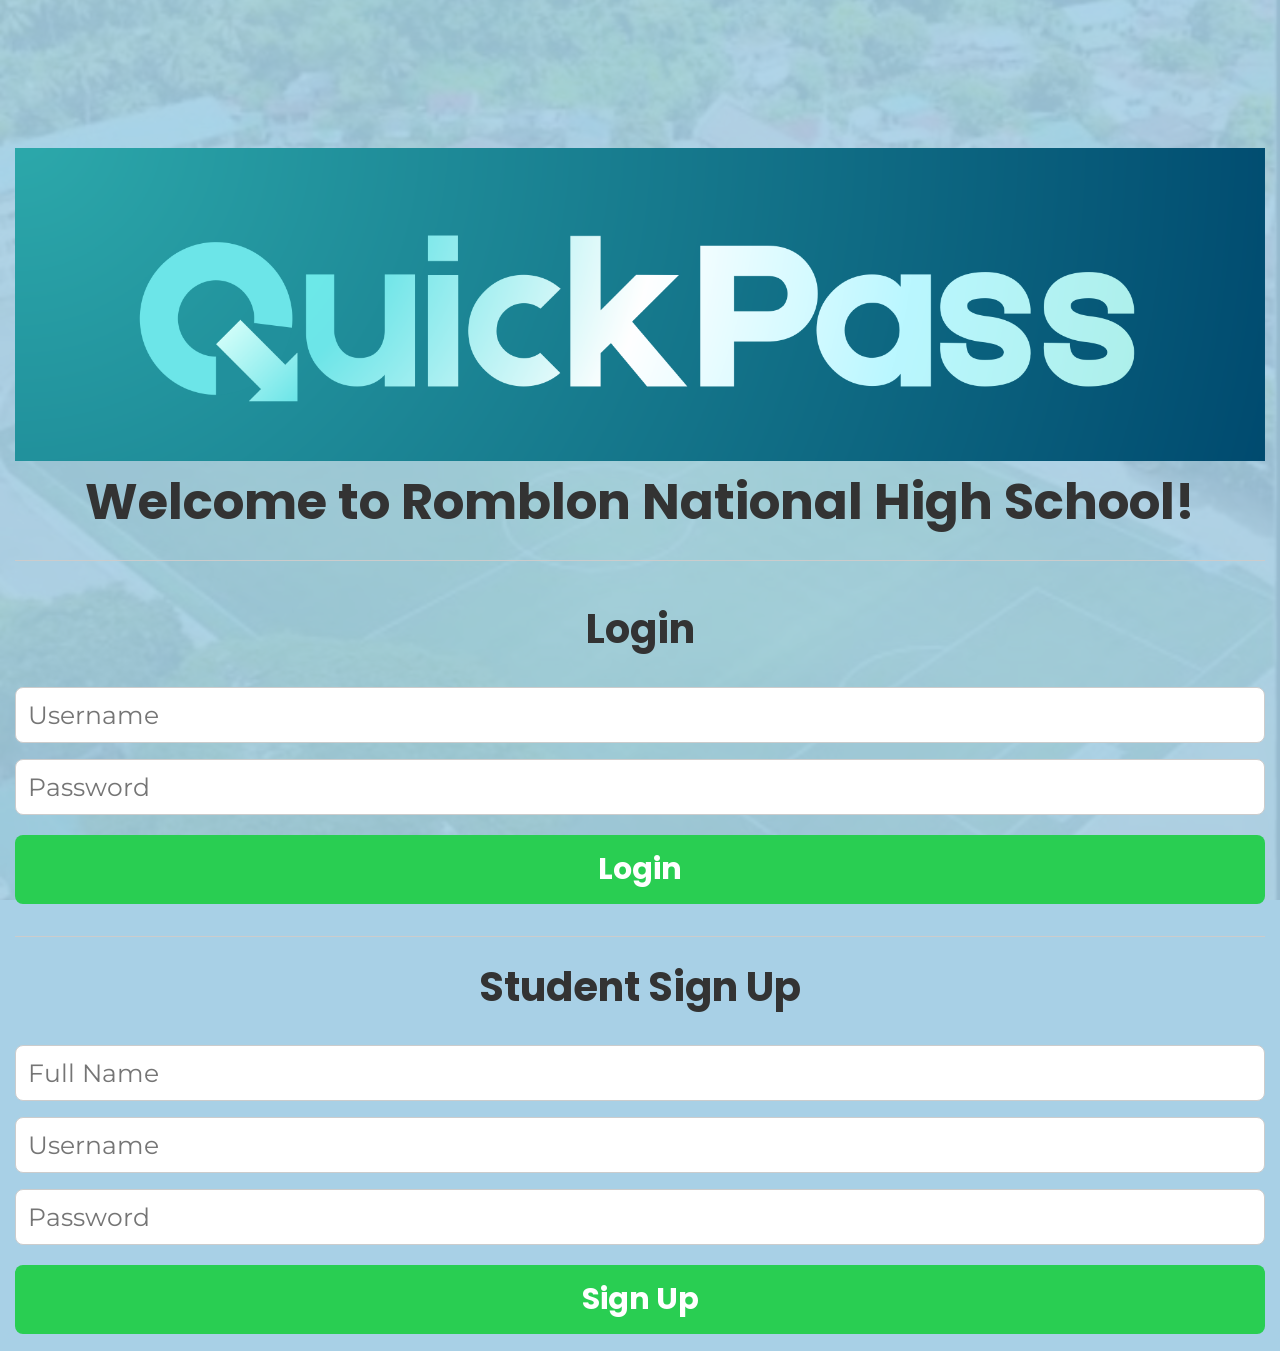
<file: index.html>
<!DOCTYPE html>
<html>
<head>
    <link href="https://fonts.googleapis.com/css2?family=Montserrat:wght@400;600&family=Poppins:wght@400;600&display=swap" rel="stylesheet">
    <title>Student Portal Login</title>
    <style>
        /* Reset default styles */
        * {
            box-sizing: border-box;
            margin: 0;
            padding: 0;
            font-family: Arial, sans-serif;
        }

        body {
            font-family: 'Poppins', 'Montserrat', sans-serif;
            min-height: 100vh;
            display: flex;
            justify-content: center;
            align-items: center;
            background-color: #a8d0e6; /* pastel blue */
            position: relative;
        }

        /* Background photo overlay on the body */
        body::before {
            content: "";
            position: absolute;
            top: 0;
            left: 0;
            width: 100%;
            height: 100%;
            background-image: url('fieldbg.jpg'); /* replace with your photo */
            background-size: cover;
            background-position: center;
            opacity: 0.1; /* very low opacity */
            z-index: 0;
        }

        .container {
            position: absolute;
            padding-inline: 15px;
            top: 130px;
            align-items: center;
            
        }

        h1 {text-align: center;
            color: #333;
            font-size: 50px;
            font-family: 'Poppins', sans-serif;

        }
        
        h2 {
            text-align: center;
            margin-bottom: 20px;
            color: #333;
            font-size: 40px;
            font-family: 'Poppins', sans-serif;
        }

        input {
            width: 100%;
            padding: 12px;
            margin: 8px 0;
            border: 1px solid #ccc;
            border-radius: 8px;
            font-size: 25px;
            font-family: 'Montserrat', sans-serif;
        }

        button {
            font-size: 30px;
            font-family: 'Poppins', sans-serif;
            width: 100%;
            padding: 12px;
            margin: 12px 0;
            border: none;
            border-radius: 8px;
            background-color: #29ce52;
            color: white;
            font-weight: bold;
            cursor: pointer;
            transition: background-color 0.3s ease;
        }

        button:hover {
            background-color: #1d5752;
        }

        p {
            text-align: center;
            color: red;
            font-size: 20px;
            margin-top: 5px;
        }

        hr {
            margin: 20px 0;
            border: none;
            border-top: 1px solid #ccc;
        }
    </style>
</head>
<body>
<div class="container">
    <br><img src="QP_TM.png" alt="School Logo" style="max-width: 100%;
    height: auto;"><br>
    <h1>
        Welcome to Romblon National High School!<hr></h1><br>
    <h2>Login</h2>
    <input type="text" id="username" placeholder="Username">
    <input type="password" id="password" placeholder="Password">
    <button onclick="login()">Login</button>
    <p id="error"></p>

    <hr>

    <h2>Student Sign Up</h2>
    <input type="text" id="signupName" placeholder="Full Name">
    <input type="text" id="signupUsername" placeholder="Username">
    <input type="password" id="signupPassword" placeholder="Password">
    <button onclick="signup()">Sign Up</button>
    <p id="signupError"></p>
    <p id="signupSuccess"></p>
</div>

<script src="script.js"></script>
</body>
</html>
</file>
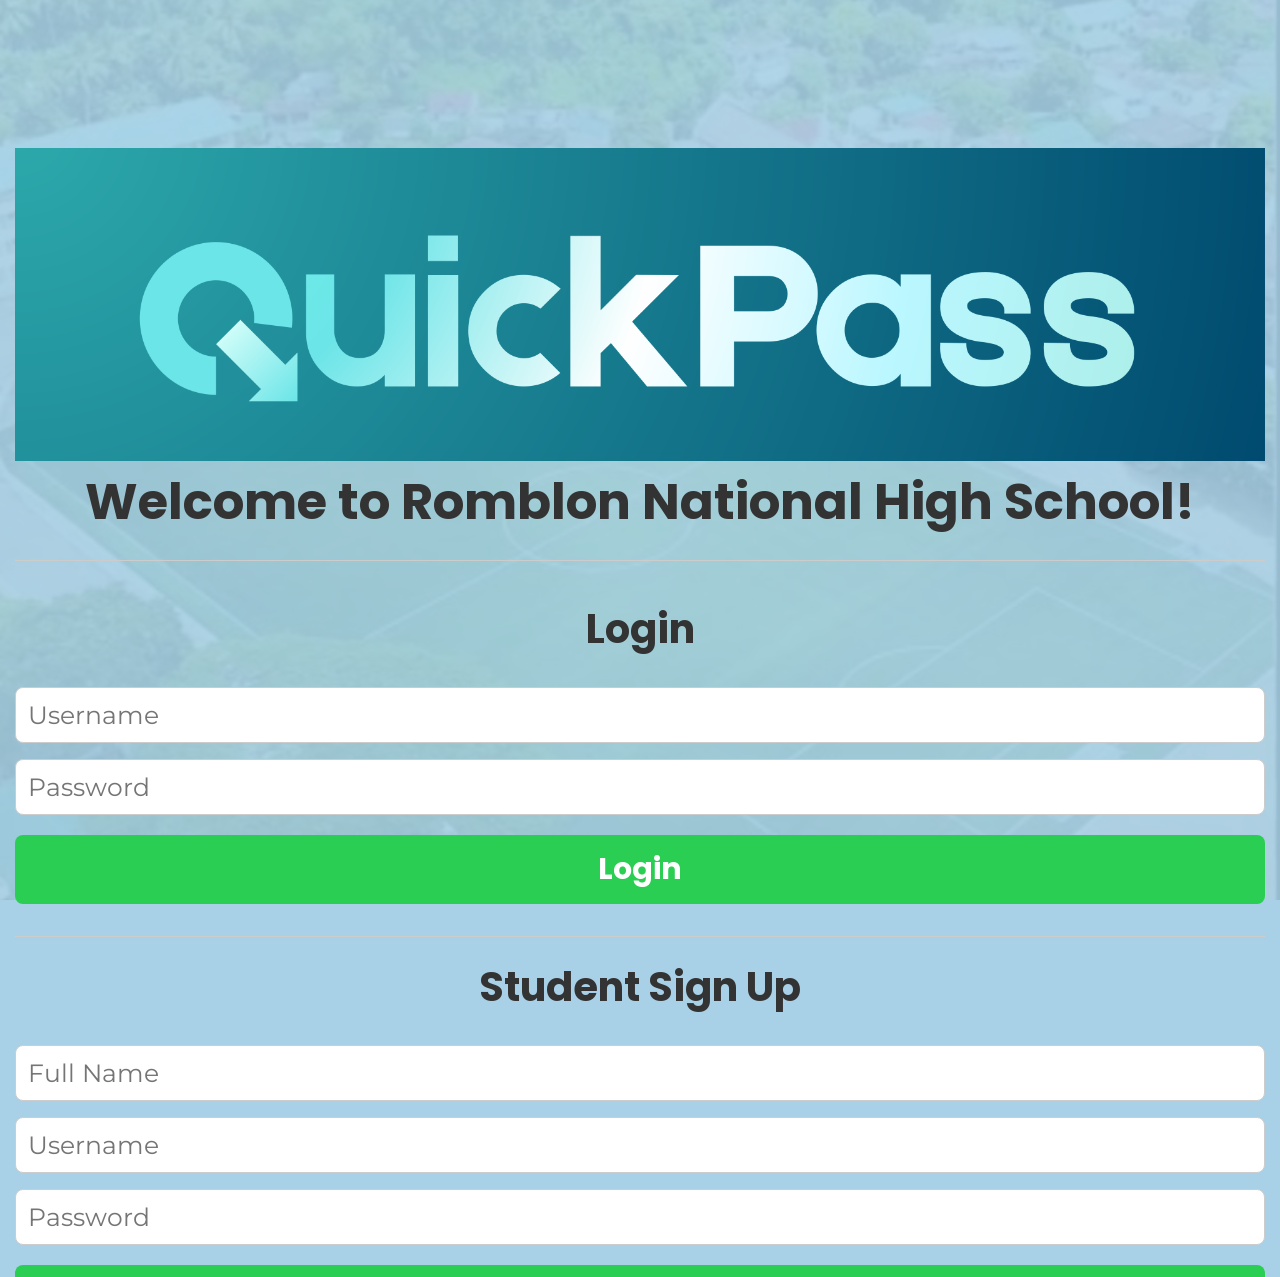
<file: admin.html>
<!DOCTYPE html>
<html>
<head>
    <title>Admin Dashboard</title>
    <style>
        /* Reset defaults */
        * {
            box-sizing: border-box;
            margin: 0;
            padding: 0;
            font-family: Arial, sans-serif;
        }

        body {
            min-height: 100vh;
            display: flex;
            justify-content: center;
            align-items: flex-start;
            padding-top: 50px; /* spacing from top */
            background-color: #a8d0e6; /* pastel blue */
            position: relative;
        }

        /* Background photo overlay */
        body::before {
            content: "";
            position: absolute;
            top: 0;
            left: 0;
            width: 100%;
            height: 100%;
            background-image: url('fieldbg.jpg'); /* replace with your image */
            background-size: cover;
            background-position: center;
            opacity: 0.1; /* very low opacity */
            z-index: 0;
        }

        .container {
            position: relative;
            width: 360px; /* mobile-friendly */
            padding: 30px 25px;
            border-radius: 15px;
            background-color: #ffffff; /* white container */
            box-shadow: 0 10px 25px rgba(0,0,0,0.1);
            z-index: 1;
        }

        h2, h3 {
            text-align: center;
            color: #333;
            margin-bottom: 15px;
        }

        button {
            width: 100%;
            padding: 12px;
            margin-top: 15px;
            border: none;
            border-radius: 8px;
            background-color: #29ce52;
            color: white;
            font-weight: bold;
            cursor: pointer;
            transition: background-color 0.3s ease;
        }

        button:hover {
            background-color: #1d5752;
        }

        /* Admin message list cards */
        #messageList .card {
            background-color: #f0f4f8;
            border-radius: 10px;
            padding: 12px;
            margin-bottom: 10px;
            box-shadow: 0 4px 8px rgba(0,0,0,0.05);
        }

        #messageList .card strong {
            display: block;
            margin-bottom: 5px;
            color: #333;
        }

        #messageList .card p {
            margin: 2px 0;
            color: #555;
        }
    </style>
</head>

<body onload="checkAdmin()">

<div class="container">
    <h2>Admin Dashboard</h2>
    <h3>Student Messages</h3>
    <div id="messageList">
        <!-- JS will populate message cards -->
        <div class="card">
            <strong>Student Name</strong>
            <p>Message content...</p>
            <p>Status: Pending</p>
        </div>
    </div>

    <button onclick="logout()">Logout</button>
</div>

<script src="script.js"></script>
</body>
</html>
</file>
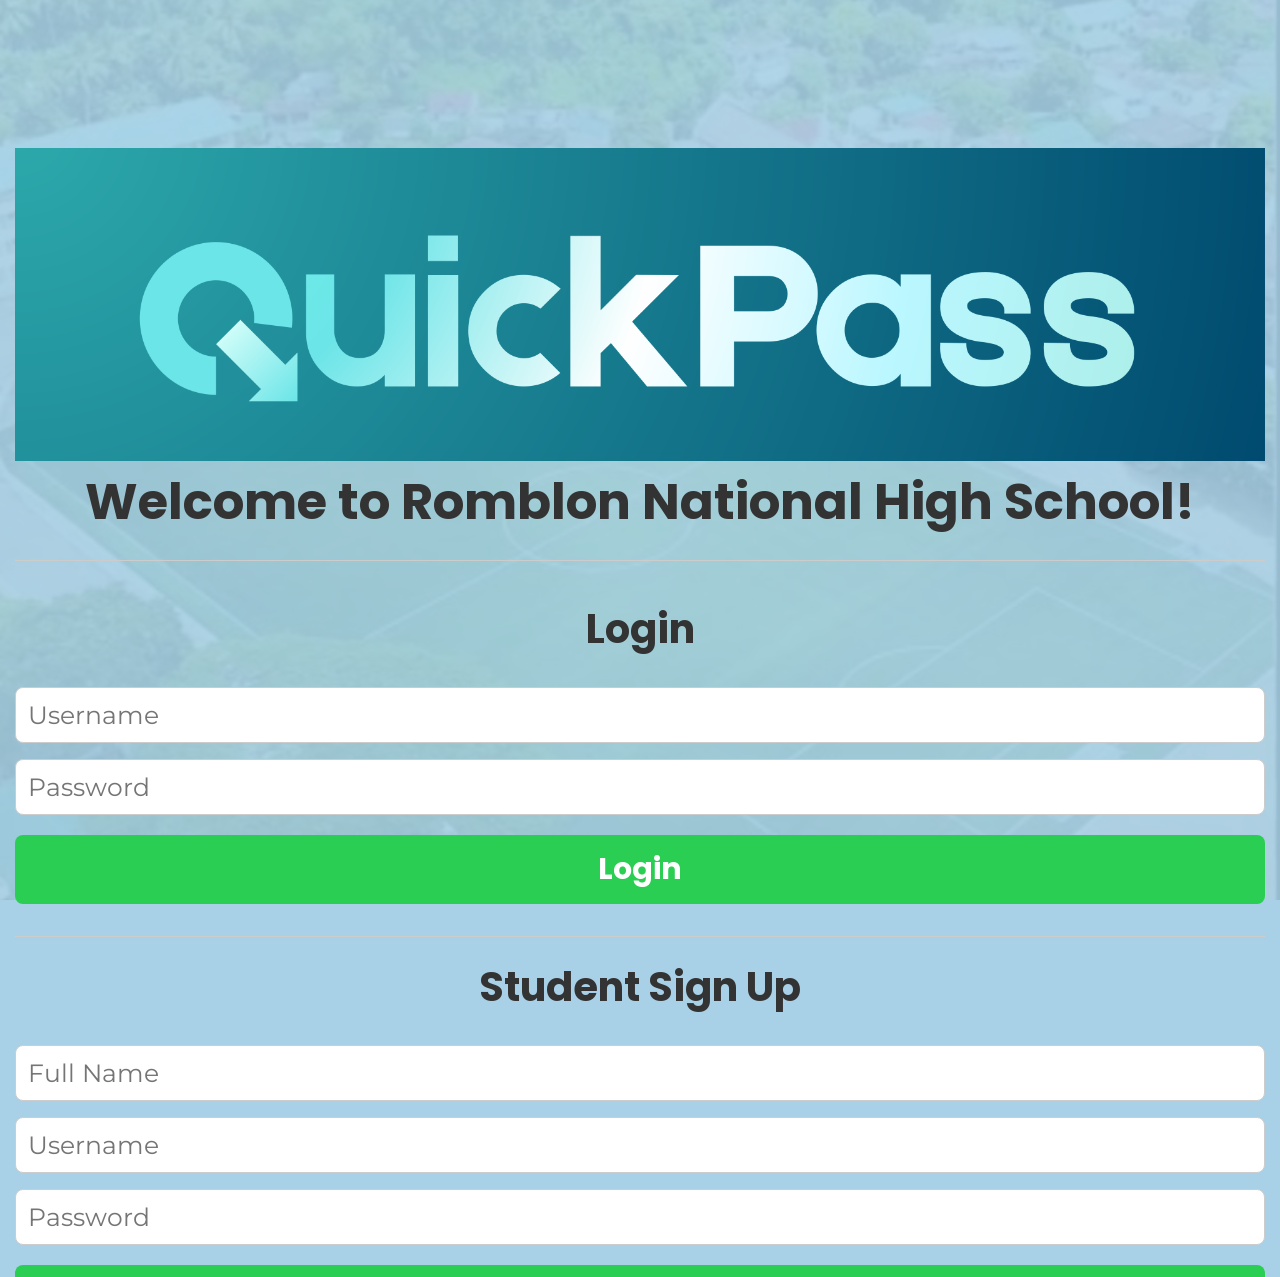
<file: dashboard.html>
<!DOCTYPE html>
<html lang="en">
<head>
    <meta charset="UTF-8">
    <meta name="viewport" content="width=device-width, initial-scale=1.0">
    <title>School Portal Home</title>

    <!-- Google Fonts -->
    <link href="https://fonts.googleapis.com/css2?family=Montserrat:wght@400;600&family=Poppins:wght@400;600&display=swap" rel="stylesheet">

    <link rel="stylesheet" href="style.css">
</head>
<body onload="checkLogin(); loadStudentMessages();">

<!-- HEADER / NAVBAR -->
<header>
    <div class="logo">
        <img src="QP_TM.png" alt="School Logo">
    </div>
    <nav>
    <div class="nav-left">
        <a href="home.html"><img src="home.svg" alt="Home"></a>
        <a href="home.html"><img src="contents.svg" alt="Contents"></a>
        <a href="dashboard.html" class="message-btn">
            <img src="message.svg" alt="Message">&nbsp;&nbsp;
            <span>Message</span>
        </a>
    </div>

    <a href="#" onclick="logout(event)" class="logout-btn">
        <img src="logout.svg" alt="Logout"><span>&nbsp;&nbsp;&nbsp;</span>
    </a>&nbsp;&nbsp;
</nav>
</header>

<div class="container">
    <h2>Send Message to Principal</h2>
    <textarea id="message" placeholder="Type your concern here..."></textarea>
    <button onclick="sendMessage()">Send Message</button>

    <h3>Your Messages</h3>
    <div id="studentMessages">
        <!-- JS will generate message cards here -->
        <div class="card">
            <strong>Your Name</strong>
            <p>Your Message</p>
            <p>Message Status</p>
        </div>
    </div>
</div>
<script src="script.js"></script>
</body>
</html>
</file>
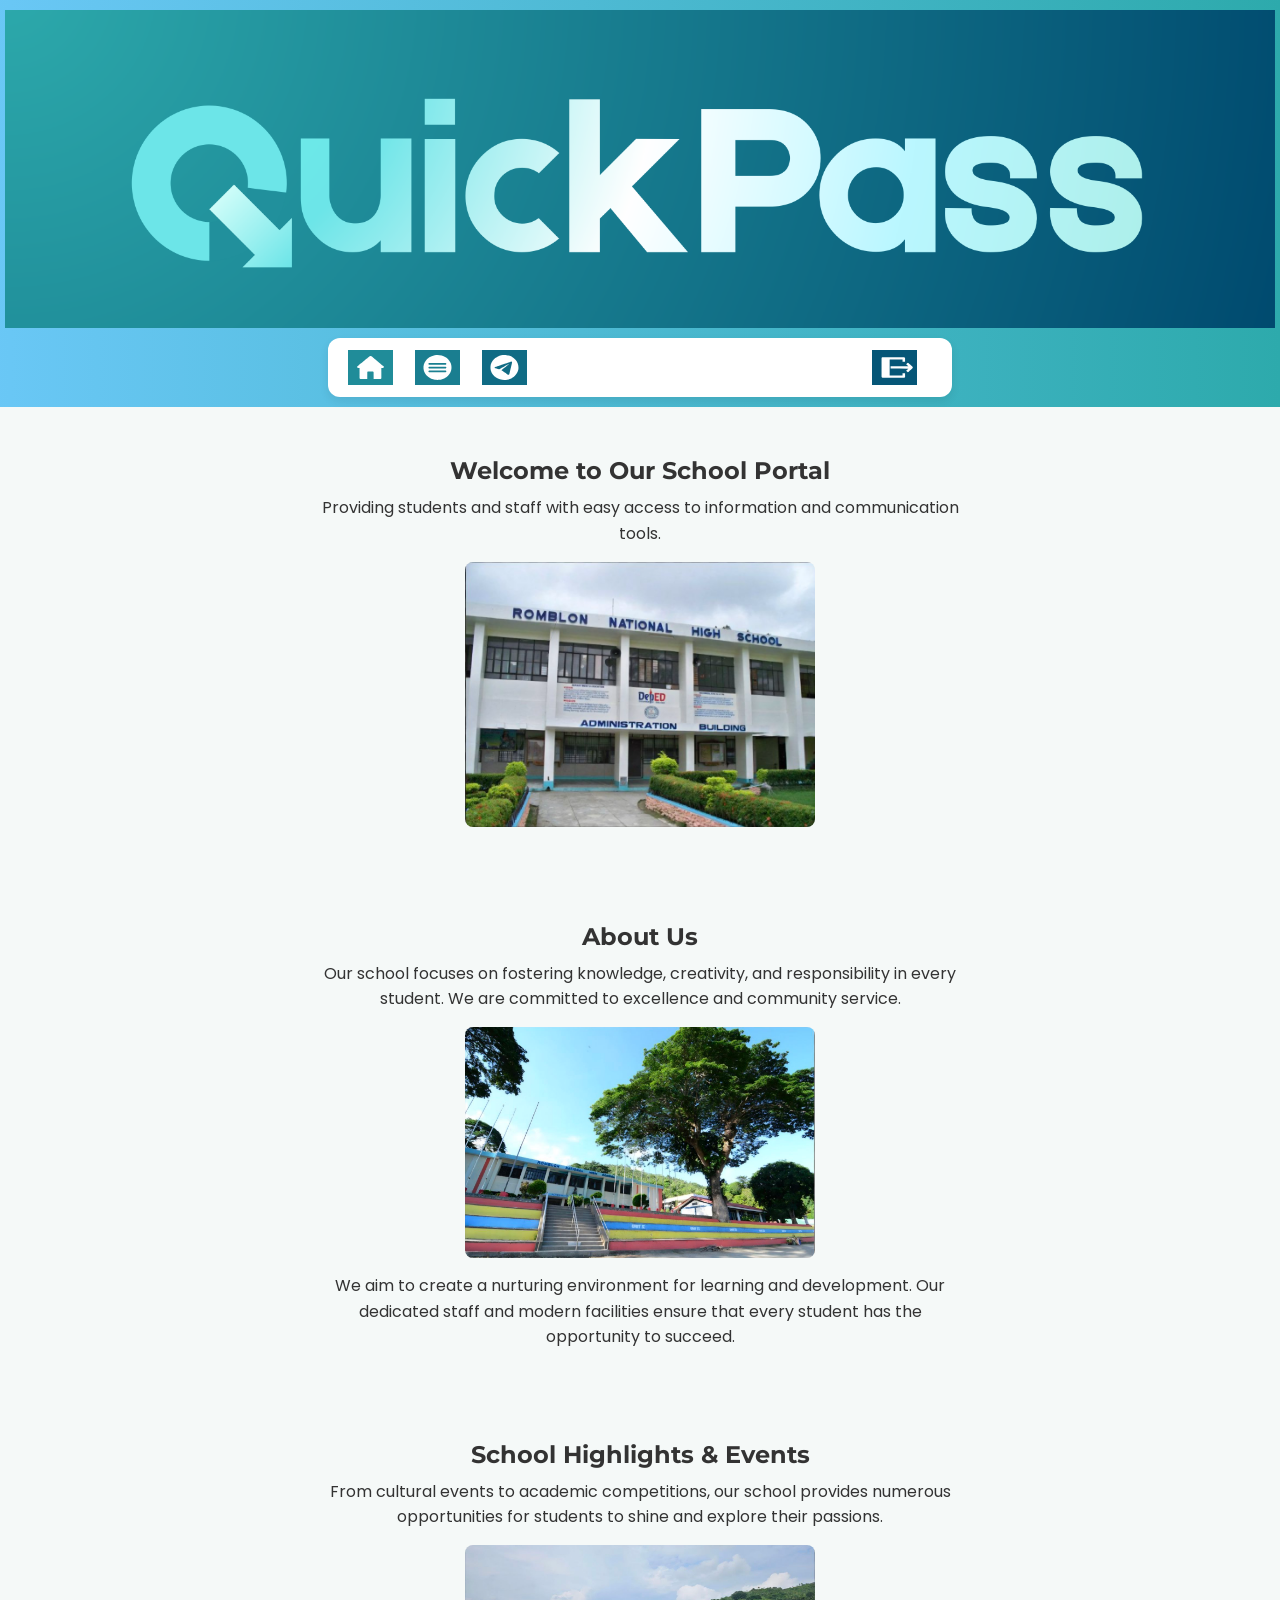
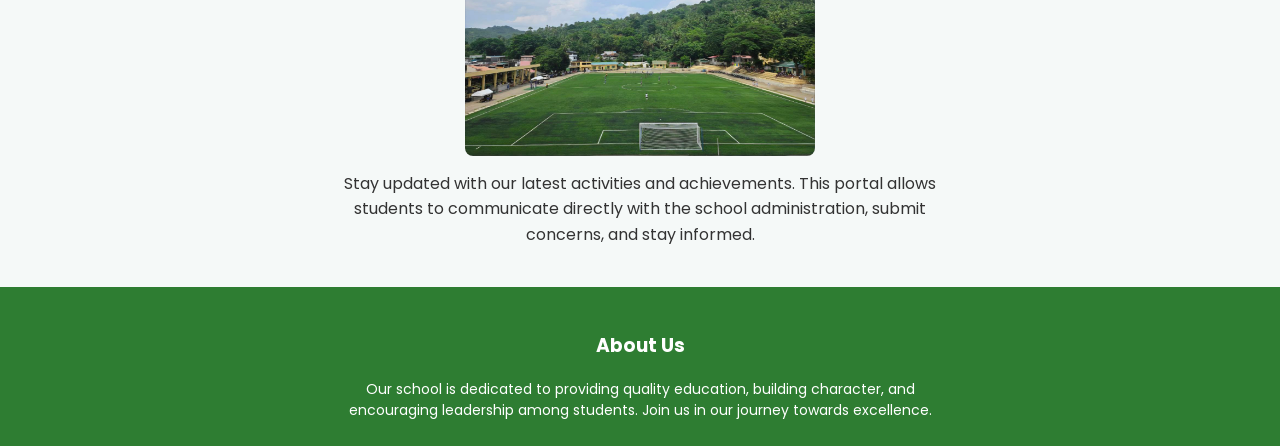
<file: home.html>
<!DOCTYPE html>
<html lang="en">
<head>
    <meta charset="UTF-8">
    <meta name="viewport" content="width=device-width, initial-scale=1.0">
    <title>School Portal Home</title>

    <!-- Google Fonts -->
    <link href="https://fonts.googleapis.com/css2?family=Montserrat:wght@400;600&family=Poppins:wght@400;600&display=swap" rel="stylesheet">

    <link rel="stylesheet" href="style.css">
</head>
<body>

<!-- HEADER / NAVBAR -->
<header>
    <div class="logo">
        <img src="QP_TM.png" alt="School Logo">
    </div>
    <nav>
    <div class="nav-left">
        <a href="#home"><img src="home.svg" alt="Home"></a>
        <a href="#contents"><img src="contents.svg" alt="Contents"></a>
        <a href="dashboard.html" class="message-btn">
            <img src="message.svg" alt="Message">&nbsp;&nbsp;
            <span>Message</span>
        </a>
    </div>

    <a href="#" onclick="logout(event)" class="logout-btn">
        <img src="logout.svg" alt="Logout"><span>&nbsp;&nbsp;&nbsp;</span>
    </a>&nbsp;&nbsp;
</nav>
</header>
<!-- MAIN CONTENT -->
<main>
    <!-- Section 1 -->
    <section class="section section-hero" id="home">
        <h1>Welcome to Our School Portal</h1>
        <p>Providing students and staff with easy access to information and communication tools.</p>
        <img src="RNHS.png" alt="School Image">
    </section>

    <!-- Section 2 -->
    <section class="section section-about" id="about">
        <h2>About Us</h2>
        <p>Our school focuses on fostering knowledge, creativity, and responsibility in every student. We are committed to excellence and community service.</p>
        <img src="grandstand.jpg" alt="Students Image">
        <p>We aim to create a nurturing environment for learning and development. Our dedicated staff and modern facilities ensure that every student has the opportunity to succeed.</p>
    </section>

    <!-- Section 3 -->
    <section class="section section-contents" id="contents">
        <h2>School Highlights & Events</h2>
        <p>From cultural events to academic competitions, our school provides numerous opportunities for students to shine and explore their passions.</p>
        <img src="field.jpg" alt="Event Image">
        <p>Stay updated with our latest activities and achievements. This portal allows students to communicate directly with the school administration, submit concerns, and stay informed.</p>
    </section>
</main>

<!-- FOOTER -->
<footer>
    <div class="footer-content">
        <h3>About Us</h3>
        <p>Our school is dedicated to providing quality education, building character, and encouraging leadership among students. Join us in our journey towards excellence.</p>
    </div>
</footer>
<script src="script.js"></script>
</body>

</html>
</file>
<file: style.css>
/* -------------------- GENERAL -------------------- */
html, body {
    max-width: 100%;
    overflow-x: hidden;
}

body {
    font-family: 'Poppins', 'Montserrat', sans-serif;
    margin: 0;
    padding: 0;
    background-color: #f5f9f8;
    color: #333;
}

a {
    text-decoration: none;
    color: inherit;
}

/* Prevent input overflow */
input, textarea {
    width: 100%;
    max-width: 100%;
    box-sizing: border-box;
    padding: 10px;
    margin: 8px 0;
    border: 1px solid #ccc;
    border-radius: 5px;
    font-family: 'Poppins', sans-serif;
    font-size: 16px;
    resize: vertical;
}

/* -------------------- HEADER -------------------- */
header {
    display: flex;
    flex-direction: column;
    align-items: center;
    background: linear-gradient(90deg, #4abcf5d0, #2daaac);
    color: white;
    padding: 10px 5px;
}

/* Logo */
header .logo {
    display: flex;
    justify-content: center;
    align-items: center;
    margin-bottom: 10px;
}

header .logo img {
    max-width: 100%;
    height: auto;
}

/* -------------------- NAVBAR -------------------- */
header nav {
    display: flex;
    align-items: center;
    padding: 6px 12px;         /* smaller padding */
    background-color: white;     
    border-radius: 12px;       /* slightly rounder */
    box-shadow: 0 4px 10px rgba(0, 0, 0, 0.08);
    width: 95%;
    max-width: 600px;
    font-family: 'Poppins', sans-serif;
    font-weight: bold;
}

/* Left group */
.nav-left {
    display: flex;
    align-items: center;
    gap: 6px;                  /* smaller gap */
}

/* Images/icons */
header nav img,
header nav svg {
    width: 45px;                /* perfect mobile icon size */
    height: 35px;
    display: block;
}

/* Links/buttons */
header nav a {
    display: flex;
    align-items: center;
    justify-content: center;
    padding: 6px 8px;           /* smaller, finger-friendly */
    border-radius: 8px;
    text-decoration: none;
}

/* Message + text button */
.message-btn {
    display: flex;
    align-items: center;
    gap: 4px;
}

/* Logout styling */
.logout-btn {
    margin-left: auto;          /* pushes logout to right */
}

header nav a.logout-btn {
    color: white;
}

header nav a.logout-btn:hover {
    background-color: #db6767;
}

/* Hover effect for other links */
header nav a:hover {
    background-color: #3095bd;
    color: #bcffe3;
}
/* -------------------- SECTIONS -------------------- */
.section {
    padding: 30px 15px;
    text-align: center;
}

.section h1, 
.section h2 {
    font-family: 'Montserrat', sans-serif;
    margin-bottom: 10px;
}

.section p {
    font-size: 16px;
    line-height: 1.6;
    max-width: 650px;
    margin: 10px auto;
}

.section img {
    width: 90%;
    max-width: 350px;
    margin: 15px auto;
    border-radius: 8px;
    display: block;
}

/* -------------------- CONTAINER -------------------- */
.container {
    max-width: 400px;
    margin: 20px auto;
    background-color: white;
    padding: 25px;
    border-radius: 10px;
    box-shadow: 0 4px 8px rgba(0,0,0,0.1);
}

.container h2 {
    text-align: center;
    color: #2196f3;
}

.container button {
    width: 100%;
    padding: 10px;
    margin-top: 10px;
    background: #4caf50;
    color: white;
    border: none;
    border-radius: 5px;
    font-weight: 600;
    cursor: pointer;
    transition: 0.3s;
}

.container button:hover {
    background: #2196f3;
}

/* -------------------- CARDS -------------------- */
.card {
    border: 1px solid #ccc;
    padding: 12px;
    margin: 10px 0;
    border-radius: 8px;
    background-color: #f0f8ff;
}

.card strong {
    color: #4caf50;
}

/* -------------------- FOOTER -------------------- */
footer {
    background-color: #2e7d32;
    color: white;
    padding: 25px 15px;
    text-align: center;
}

footer p {
    font-size: 14px;
    max-width: 600px;
    margin: 0 auto;
}

/* -------------------- MOBILE FIX -------------------- */
@media (max-width: 480px) {
    .section img {
        width: 100%;
    }

    .container {
        width: 90%;
    }

}
</file>
